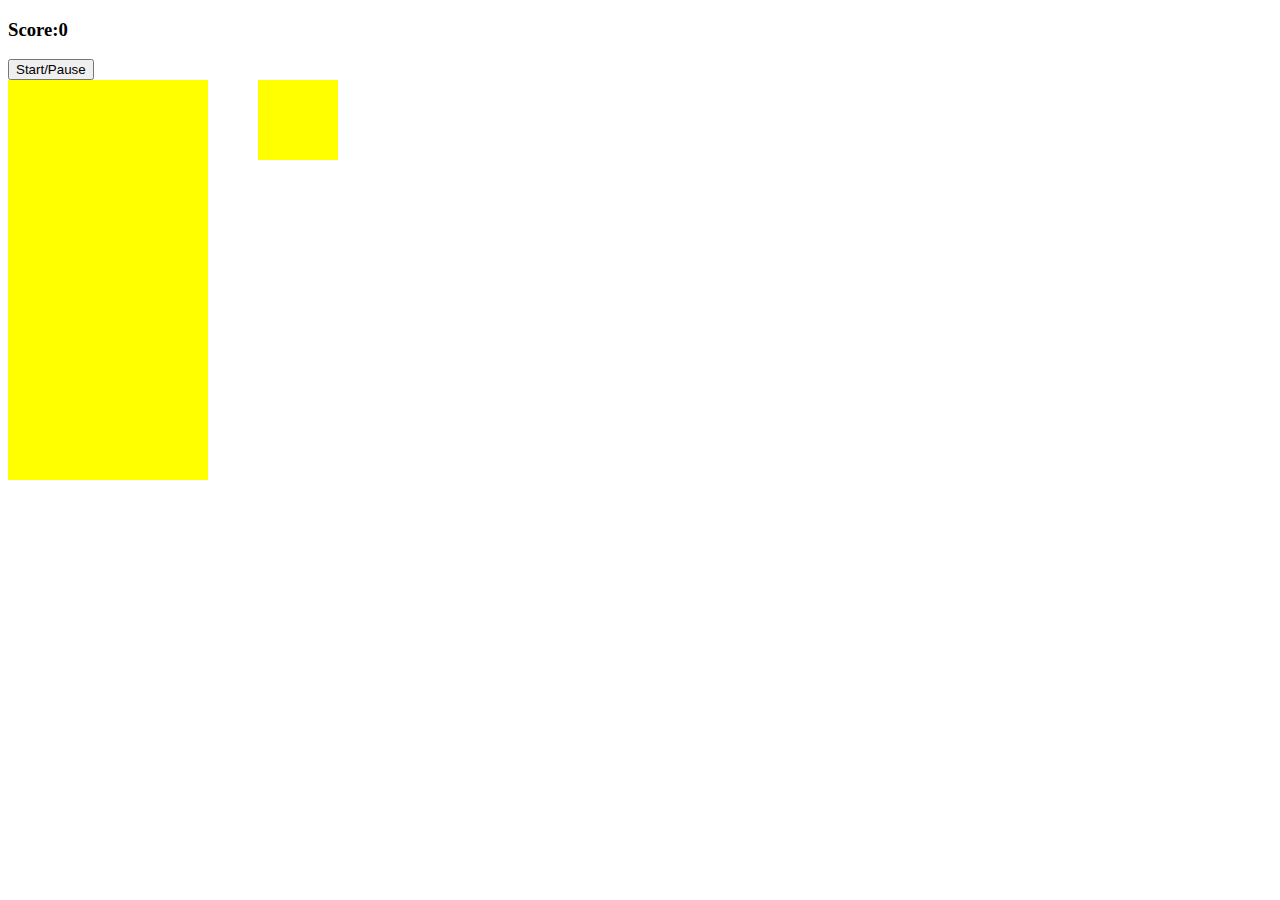
<file: js-basic/JS Tetris/index.html>
<!DOCTYPE html>
<html lang="en">
<head>
    <meta charset="UTF-8">
    <meta name="viewport" content="width=device-width, initial-scale=1.0">
    <script src= "app.js" charset = "UTF-8"></script>  </script>
    <link rel = "stylesheet" href = "style.css"></link>
    <title>Document</title>
</head>
<body>
    <h3>Score:<span id="score">0</span></h3>
    <button id="start-button">Start/Pause</button>

    <div class = "container">
        <div class = "grid">
            <div></div>
            <div></div>
            <div></div>
            <div></div>
            <div></div>
            <div></div>
            <div></div>
            <div></div>
            <div></div>
            <div></div>
            <div></div>
            <div></div>
            <div></div>
            <div></div>
            <div></div>
            <div></div>
            <div></div>
            <div></div>
            <div></div>
            <div></div>
            <div></div>
            <div></div>
            <div></div>
            <div></div>
            <div></div>
            <div></div>
            <div></div>
            <div></div>
            <div></div>
            <div></div>
            <div></div>
            <div></div>
            <div></div>
            <div></div>
            <div></div>
            <div></div>
            <div></div>
            <div></div>
            <div></div>
            <div></div>
            <div></div>
            <div></div>
            <div></div>
            <div></div>
            <div></div>
            <div></div>
            <div></div>
            <div></div>
            <div></div>
            <div></div>
            <div></div>
            <div></div>
            <div></div>
            <div></div>
            <div></div>
            <div></div>
            <div></div>
            <div></div>
            <div></div>
            <div></div>
            <div></div>
            <div></div>
            <div></div>
            <div></div>
            <div></div>
            <div></div>
            <div></div>
            <div></div>
            <div></div>
            <div></div>
            <div></div>
            <div></div>
            <div></div>
            <div></div>
            <div></div>
            <div></div>
            <div></div>
            <div></div>
            <div></div>
            <div></div>
            <div></div>
            <div></div>
            <div></div>
            <div></div>
            <div></div>
            <div></div>
            <div></div>
            <div></div>
            <div></div>
            <div></div>
            <div></div>
            <div></div>
            <div></div>
            <div></div>
            <div></div>
            <div></div>
            <div></div>
            <div></div>
            <div></div>
            <div></div>
            <div></div>
            <div></div>
            <div></div>
            <div></div>
            <div></div>
            <div></div>
            <div></div>
            <div></div>
            <div></div>
            <div></div>
            <div></div>
            <div></div>
            <div></div>
            <div></div>
            <div></div>
            <div></div>
            <div></div>
            <div></div>
            <div></div>
            <div></div>
            <div></div>
            <div></div>
            <div></div>
            <div></div>
            <div></div>
            <div></div>
            <div></div>
            <div></div>
            <div></div>
            <div></div>
            <div></div>
            <div></div>
            <div></div>
            <div></div>
            <div></div>
            <div></div>
            <div></div>
            <div></div>
            <div></div>
            <div></div>
            <div></div>
            <div></div>
            <div></div>
            <div></div>
            <div></div>
            <div></div>
            <div></div>
            <div></div>
            <div></div>
            <div></div>
            <div></div>
            <div></div>
            <div></div>
            <div></div>
            <div></div>
            <div></div>
            <div></div>
            <div></div>
            <div></div>
            <div></div>
            <div></div>
            <div></div>
            <div></div>
            <div></div>
            <div></div>
            <div></div>
            <div></div>
            <div></div>
            <div></div>
            <div></div>
            <div></div>
            <div></div>
            <div></div>
            <div></div>
            <div></div>
            <div></div>
            <div></div>
            <div></div>
            <div></div>
            <div></div>
            <div></div>
            <div></div>
            <div></div>
            <div></div>
            <div></div>
            <div></div>
            <div></div>
            <div></div>
            <div></div>
            <div></div>
            <div></div>
            <div></div>
            <div></div>
            <div></div>
            <div></div>
            <div></div>
            <div></div>
            <div></div>
            <div></div>
            <div></div>
            <div class = "taken"></div>
            <div class = "taken"></div>
            <div class = "taken"></div>
            <div class = "taken"></div>
            <div class = "taken"></div>
            <div class = "taken"></div>
            <div class = "taken"></div>
            <div class = "taken"></div>
            <div class = "taken"></div>
            <div class = "taken"></div>
        </div>

        <div class = "mini-grid">
            <div></div>
            <div></div>
            <div></div>
            <div></div>
            <div></div>
            <div></div>
            <div></div>
            <div></div>
            <div></div>
            <div></div>
            <div></div>
            <div></div>
            <div></div>
            <div></div>
            <div></div>
            <div></div>
        </div>
    </div>





</body>
</html>
</file>
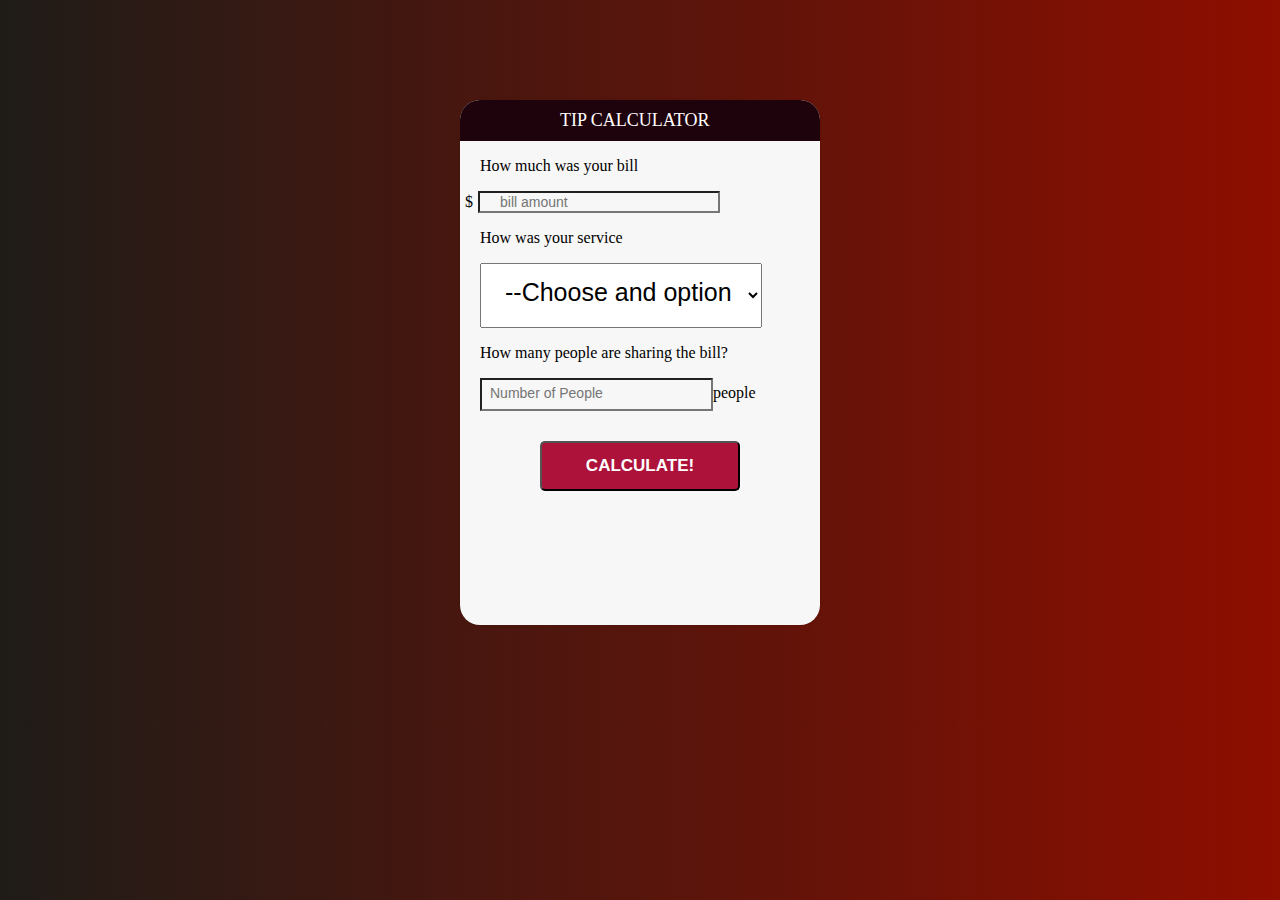
<file: js-basic/JS tip cal/index.html>
<!--<!DOCTYPE html>
<html lang="en">
<head>
    
    <title>TIP CALCULATOR</title>
    <meta charset="UTF-8">
    <link rel = "stylesheet" href = "style.css"></link>
    <script src = "tips.js" type ="application/javascript" defer></script>

</head>
<body>
    <div id = "container">
        <h2>TIP CALCULATOR</h2>
        
        <div id = "calculator">
            <form>
                <p>How much was your bill?
                </p>
                    $ <input id= "bill", placeholder= "Bill Amount" type = "text">
                <p>How was your service?
                </p>   
                <select id ="serviceQual">
                    <option disabled selected value = "0">--Choose an option</option>
                    <option value = "0.3">30&#37; &#45; Outstanding </option>  <!--&# HTML ASCII reference
                    <option value = "0.2">20&#37; &#45; Good </option>
                    <option value = "0.15">15&#37; &#45; It's was ok </option>
                    <option value = "0.1">10&#37; &#45; Bad </option>
                    <option value = "0.05">5&#37; &#45; Terrible </option>
                </select>
            </form>
            <p>How many people are sharing the bill?
            </p>
            <input id = "numberOfPeople", type = "text", placeholder= "Number of People"> 
            people
        </br>
            <button id = "calculate", type = "button", onclick = calculateTip()>CALCULATE!</button>
        </div>

        <!--Calculator end
        <div id = "total-tip">
            <sup>$</sup><span id = "tip">0.00</span>
            <small id = "each" >each</small>
        </div>
        <!--totalTip end
    </div>
    <!--Container end
</body>
</html>-->








<!DOCTYPE html>
<html lang="en">
<head>
    <meta charset="UTF-8">
    <meta name="viewport" content="width=device-width, initial-scale=1.0">
    <title>TIP CALCULATOR</title>
    <link href = "style.css" rel ="stylesheet">
    <script src = "tips.js" defer></script>
</head>
<body>
    <div id = "container">
        <h1>TIP CALCULATOR</h1>
        <div id = "calculator">    
            <form>
                <p>How much was your bill</p>
                <span id="dollar-sign">$</span><input id="bill" type="text" placeholder = "bill amount">
                <p>How was your service</p>
                <select id="serviceQual">
                    <option disabled selected option = "0">--Choose and option</option>
                    <option value = "0.3">30&#37; &#45; Outstanding</option>
                    <option value = "0.2">20&#37; &#45; Good</option>
                    <opton va   lue = "0.15">15&#37; &#45; It was ok</option>
                    <option value = "0.10">10&#37; &#45; Bad</option>
                    <option value = "0.05">5&#37; &#45; Terrible</option>
                </select>
                <p>How many people are sharing the bill?</p>
                <input id = "noOfPeople" type = "text" placeholder = "Number of People">people
            </form>
            <button type = "button" id ="calculate">CALCULATE!</button>
        </div>
        <!--calculator end-->
        <div id="total-tip">
            <sup>$</sup><span id ="tip">0.00</span>
            <small id ="each">each</small>
        </div>
        <!--totall-tip end-->
    </div>
    <!--container end-->
    
</body>

</html>
</file>
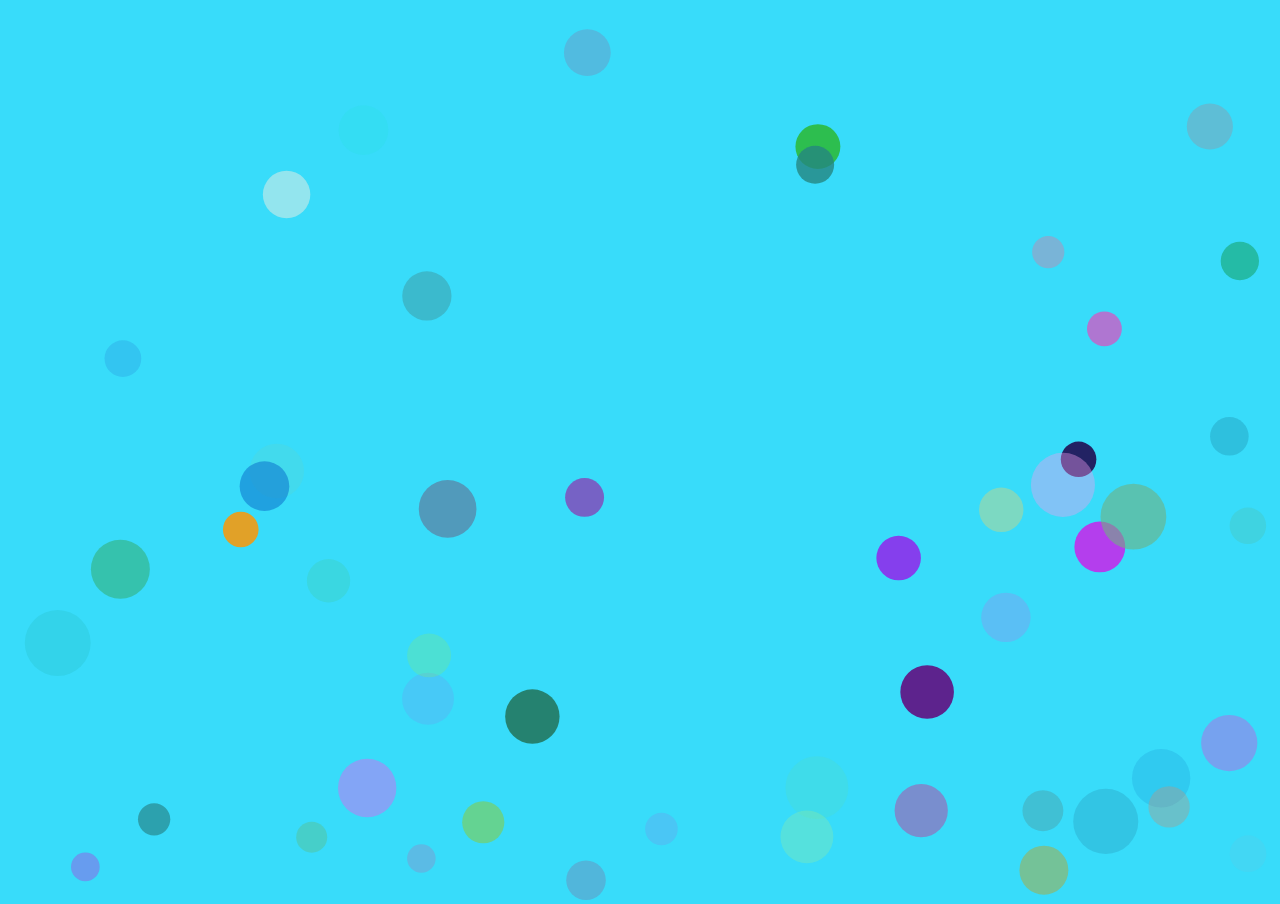
<file: js-basic/login authentication/index.html>
<!DOCTYPE html>
<html lang="en">
<head>
    <meta charset="UTF-8">
    
    <meta name="viewport" content="width=device-width, initial-scale=1.0">
    <canvas id="canvas"></canvas>
    <script src = 'app.js'></script>
    <link rel="stylesheet" href="style.css">
    <title>Document</title>

</head>
<body>
    
</body>
</html>
</file>
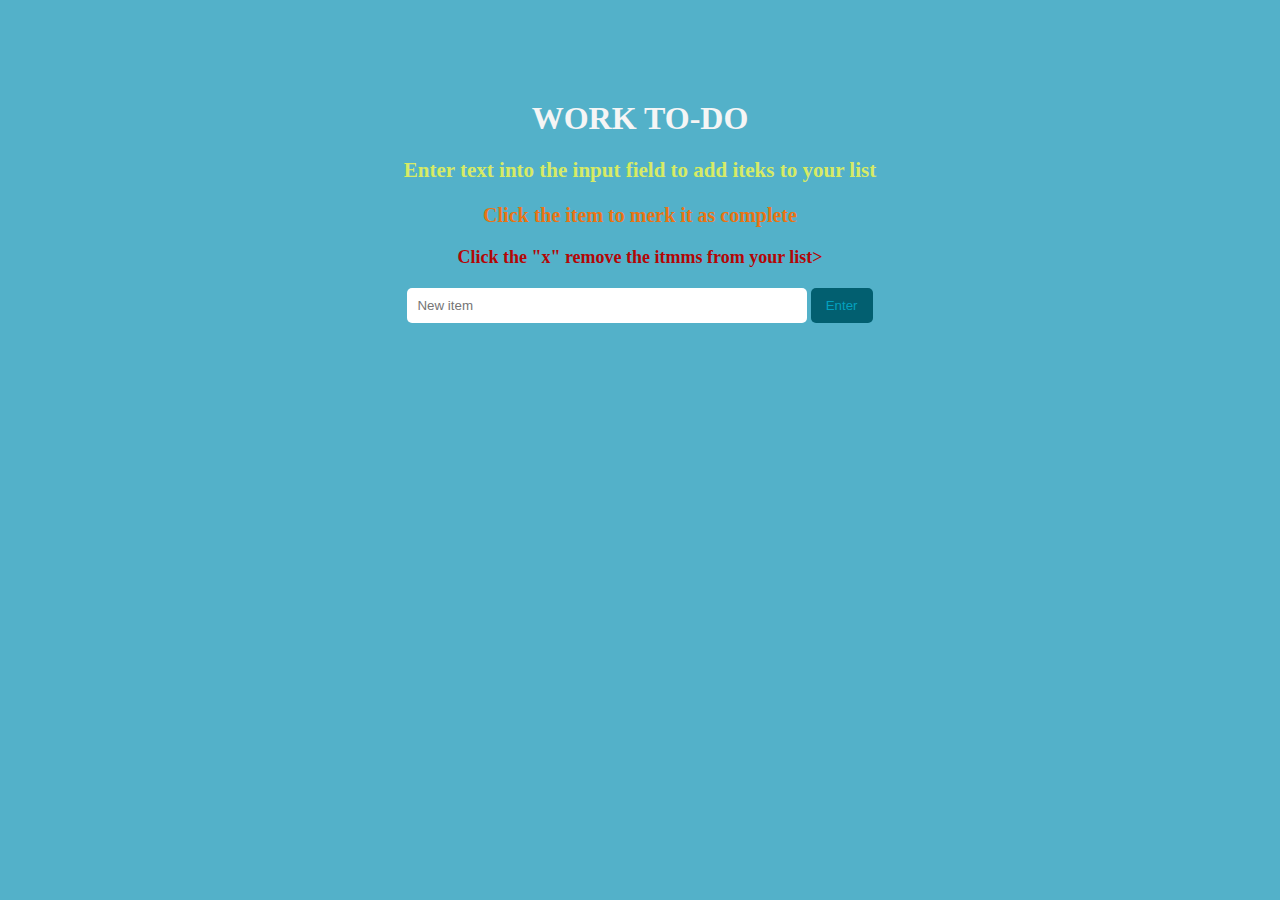
<file: js-basic/To-do list/index.html>
<!--
<!DOCTYPE html>
<html lang="en">
<head>
    <meta charset="UTF-8">
    <meta name="viewport" content="width=device-width, initial-scale=1.0">
    <title>TO-DO LIST</title>
    <script src = "app.js" type= 'text/javascript' defer></script>
    <link rel="stylesheet" href="style.css">
</head>
<body>
    <h1>WORK TO-DOs</h1>
    <p id = "first">Enter text into the input field to add items to your to-do list</p>
    <p id = "second">Click the item to mark it as complete</p>
    <p id = "third">Click the "X" to remove item from your list</p>
    <input id= "userInput" type ="text" placeholder = "New item..." maxlength = "27">
    <button id = "enter">Enter</button>
    <!--Empty list
    <ul class = "ul"></ul>
</body>
</html>-->




<!DOCTYPE html>
<html lang="en">
<head>
    <meta charset="UTF-8">
    <meta name="viewport" content="width=device-width, initial-scale=1.0">
    <title>TO-DO</title>
    <script src='app.js' defer></script>
    <link rel="stylesheet" href="style.css">
</head>
<body>
    <h1>WORK TO-DO</h1> 
    <p id = "first">Enter text into the input field to add iteks to your list</p>
    <p id = "second">Click the item to merk it as complete</p>
    <p id = "third">Click the "x" remove the itmms from your list></p>
    <input id = "userInput" placeholder="New item" maxlength="27" type = "text">
    <button id = "enter">Enter</button>
    <!--Empty list-->
    <ul class = "ul"></ul>
</body>
</html>
</file>
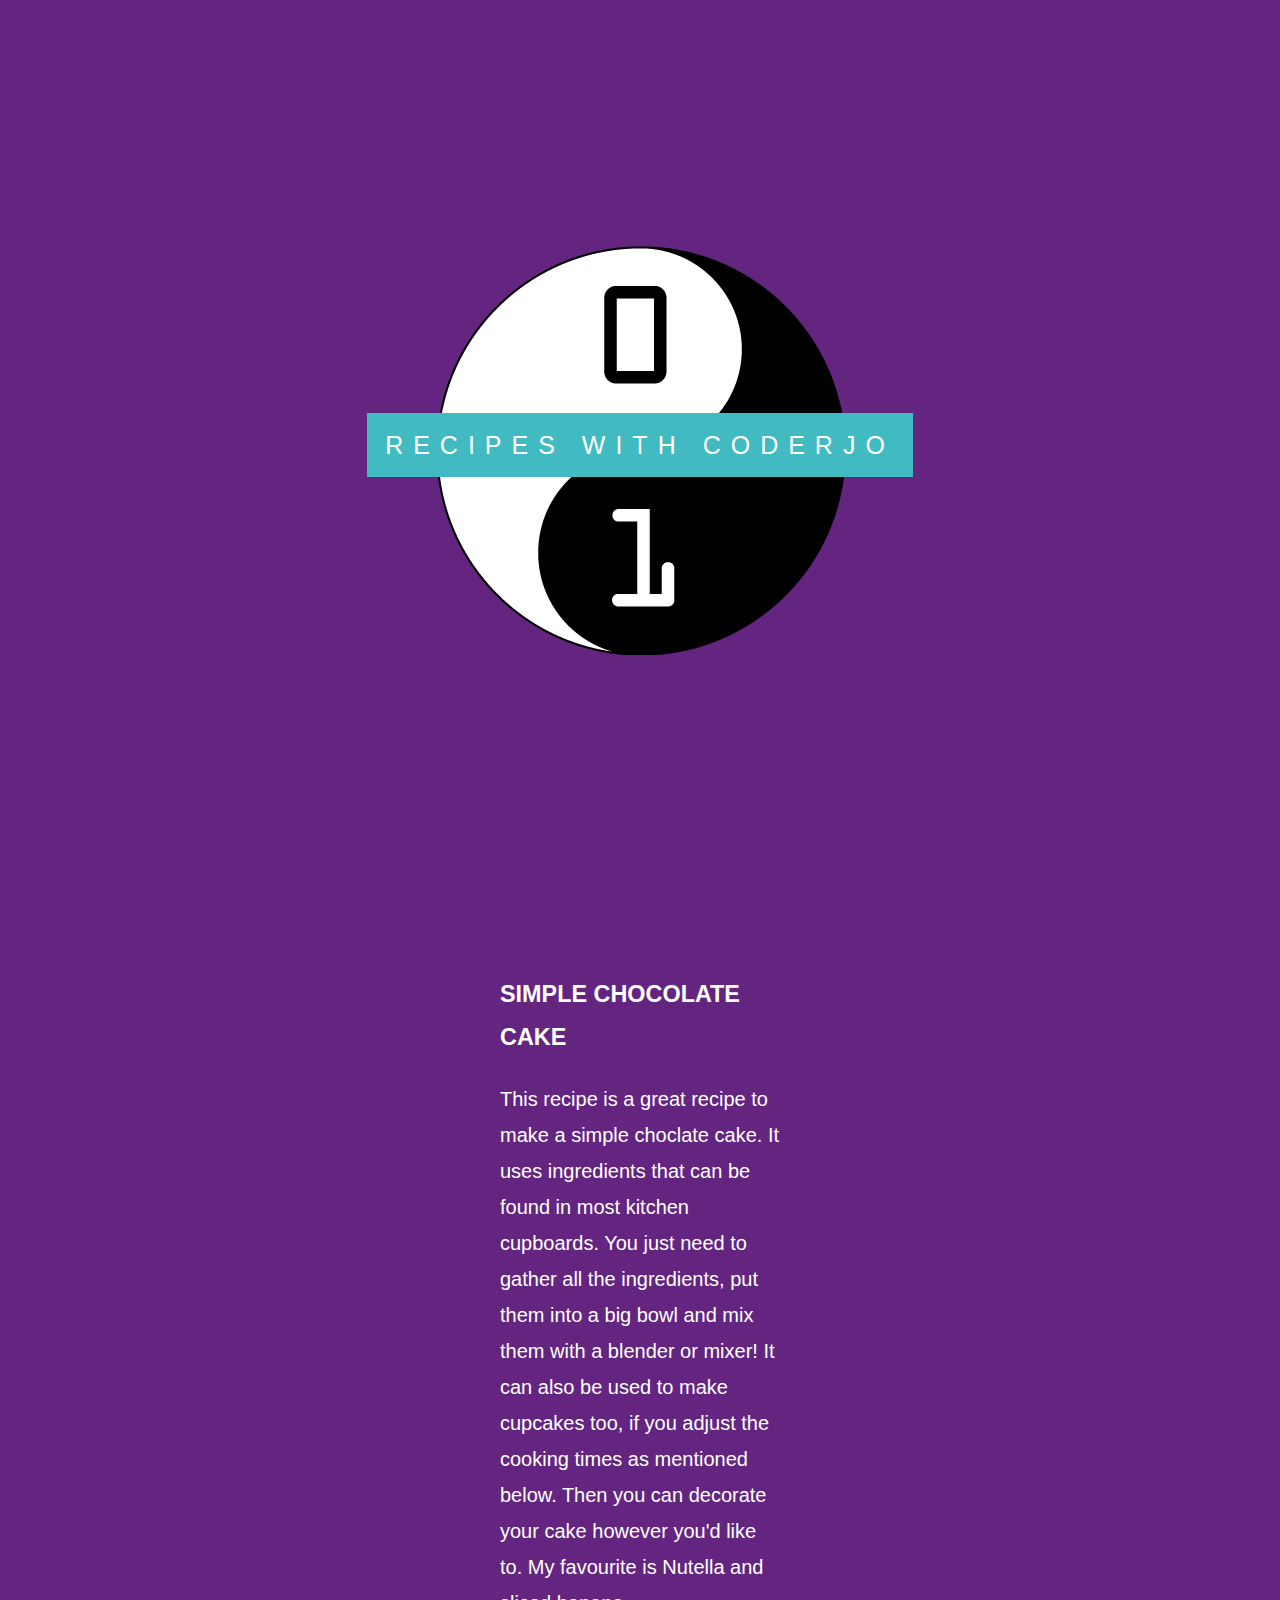
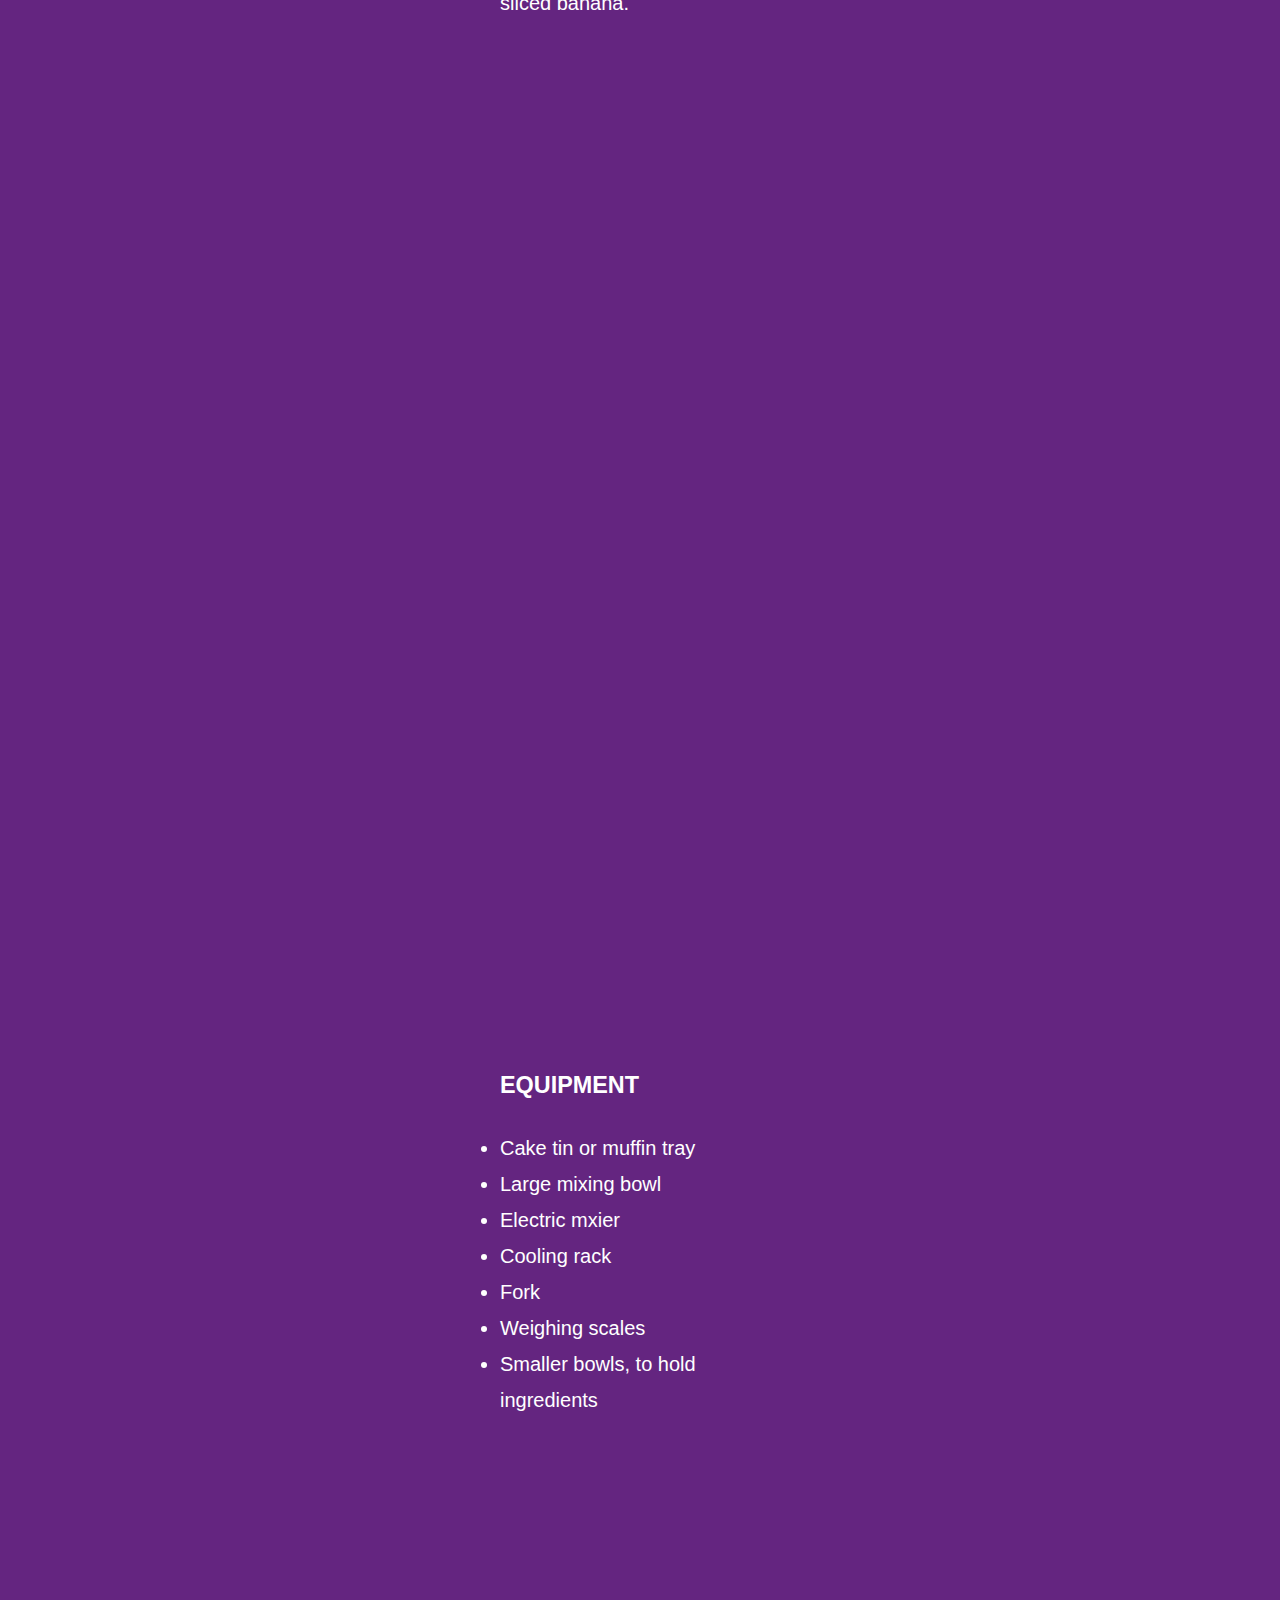
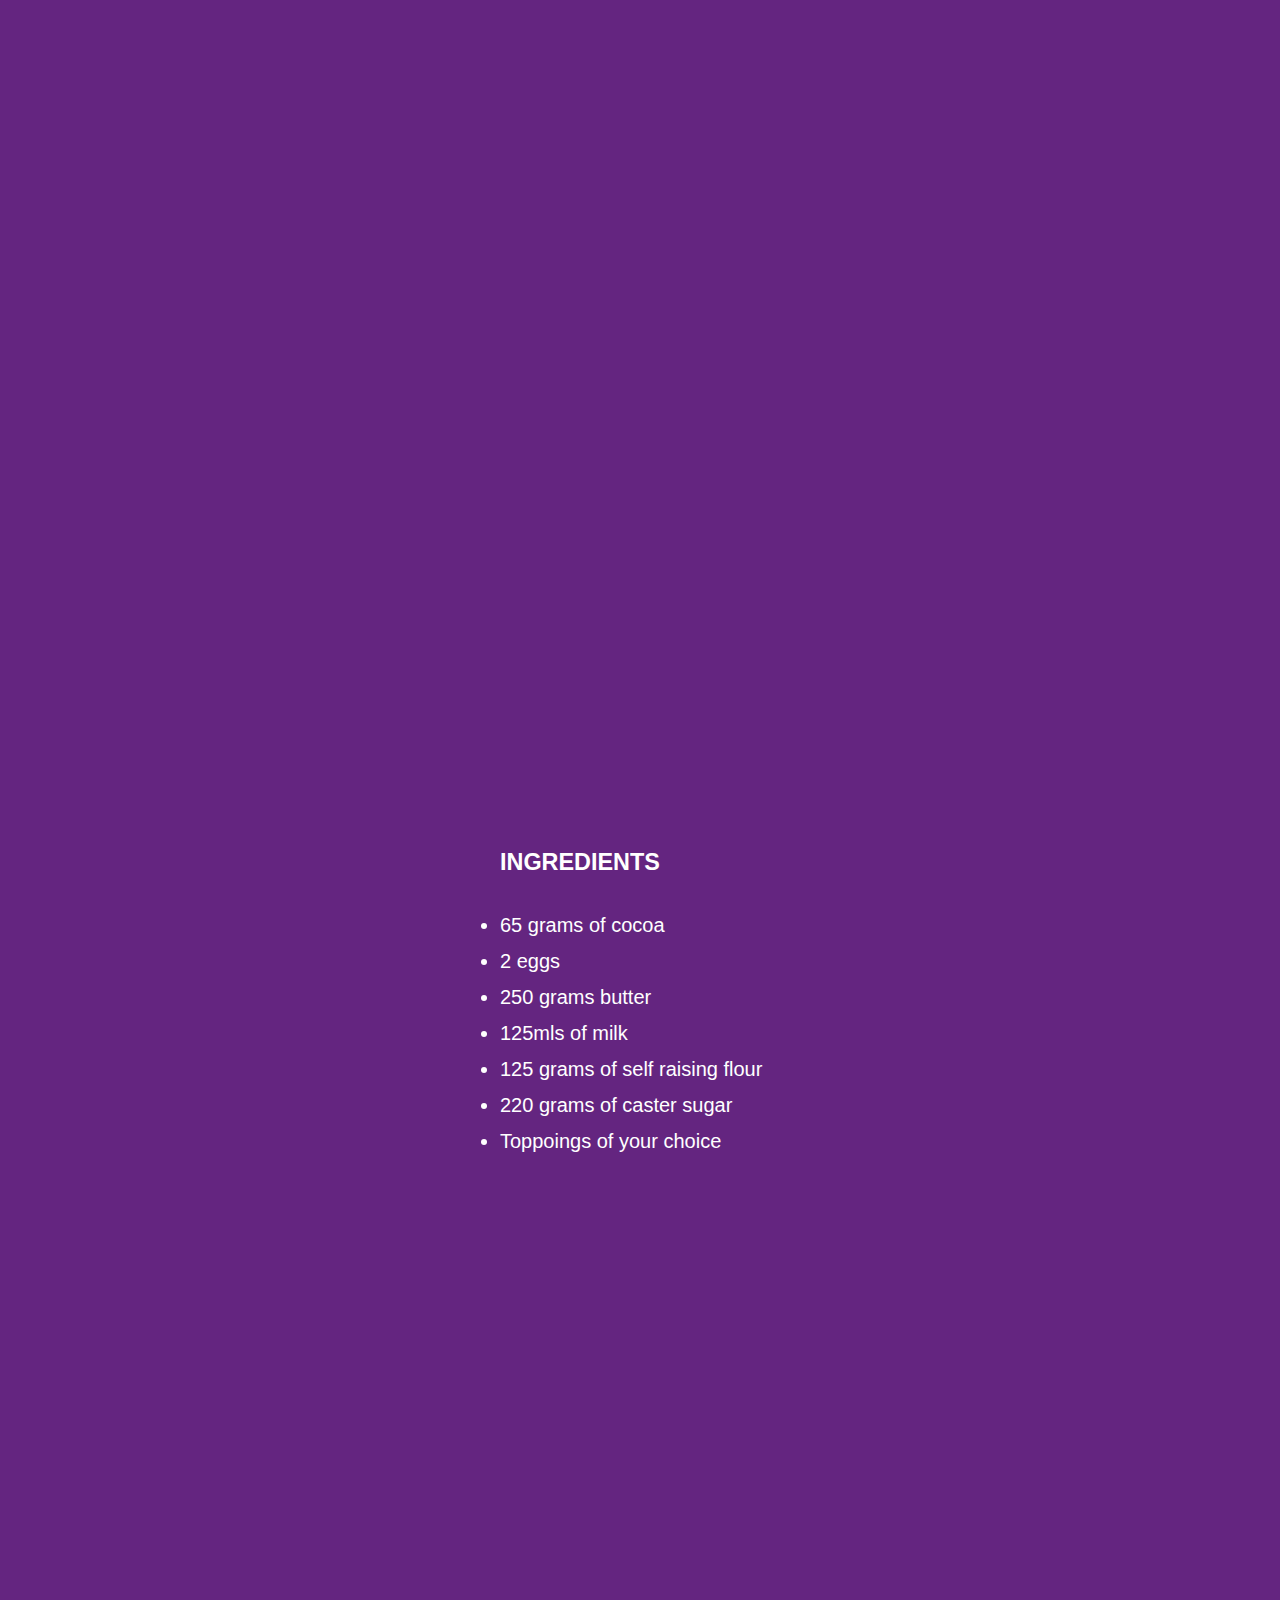
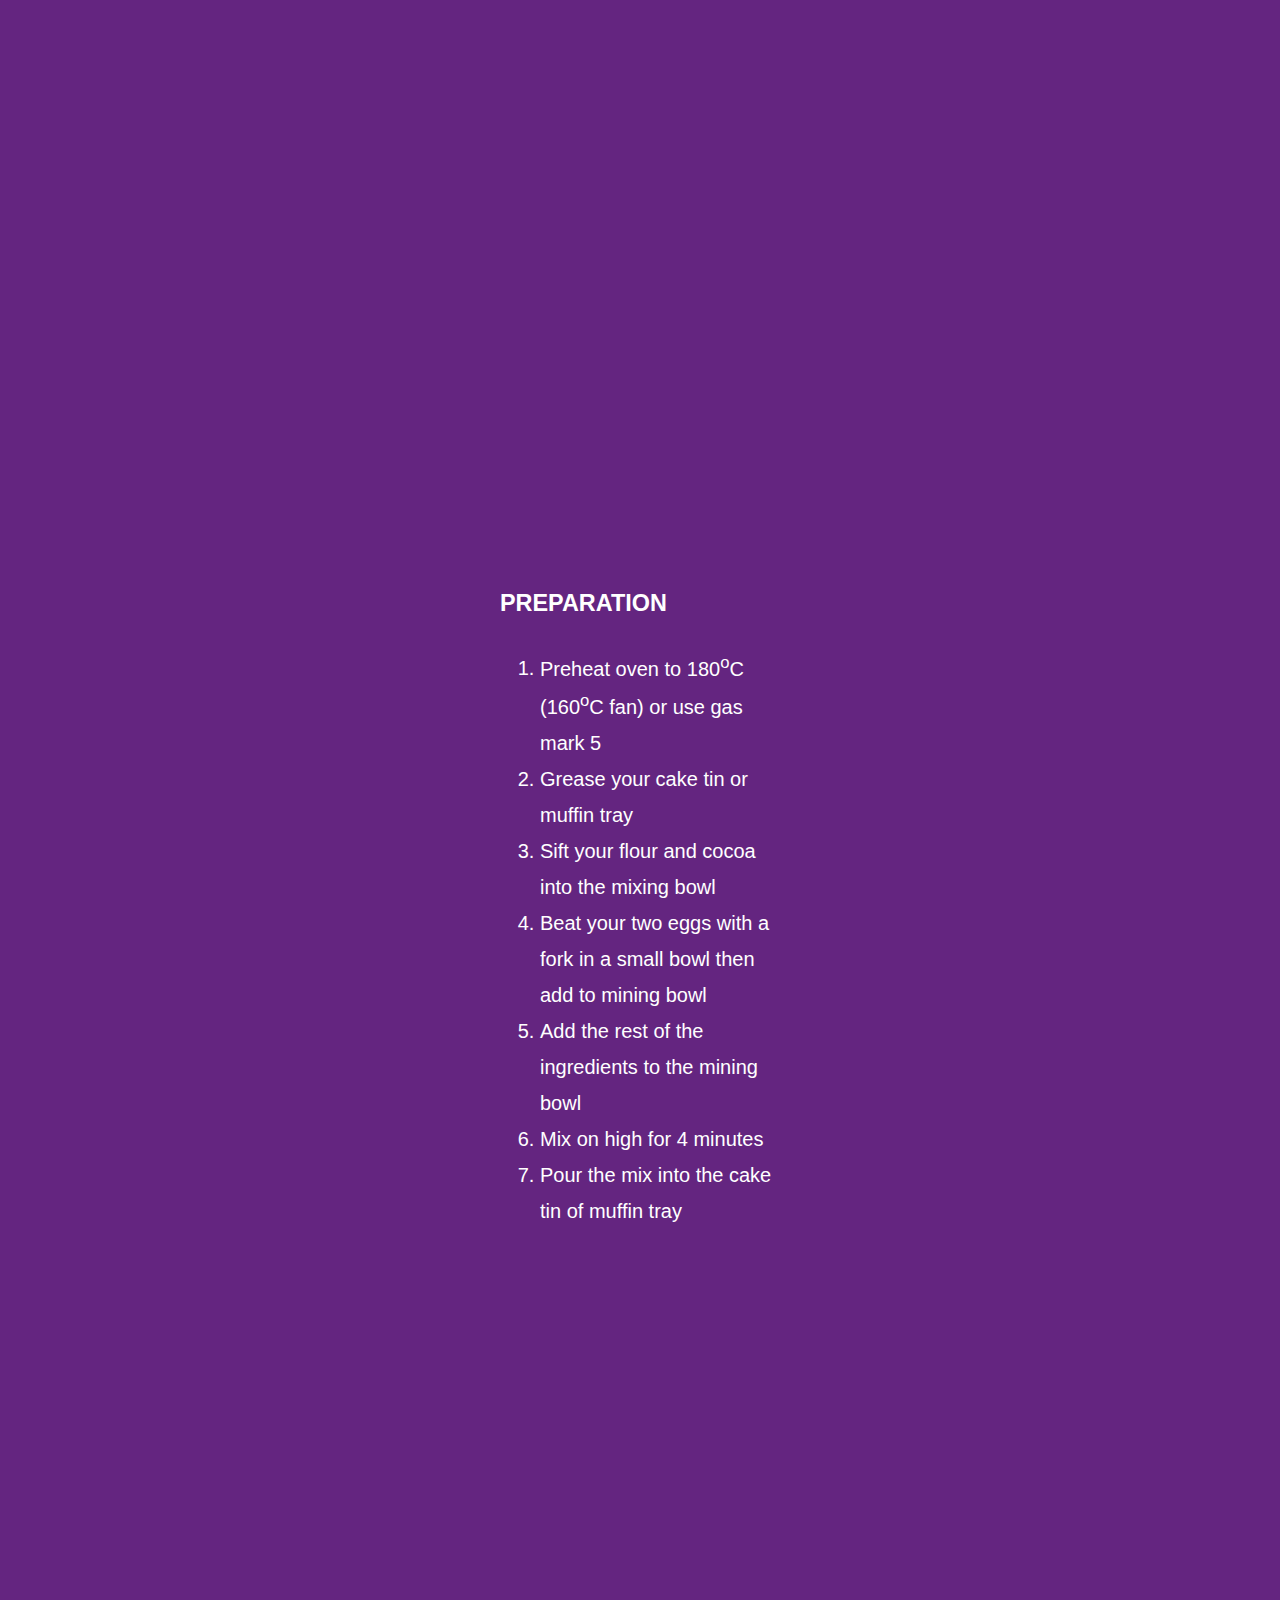
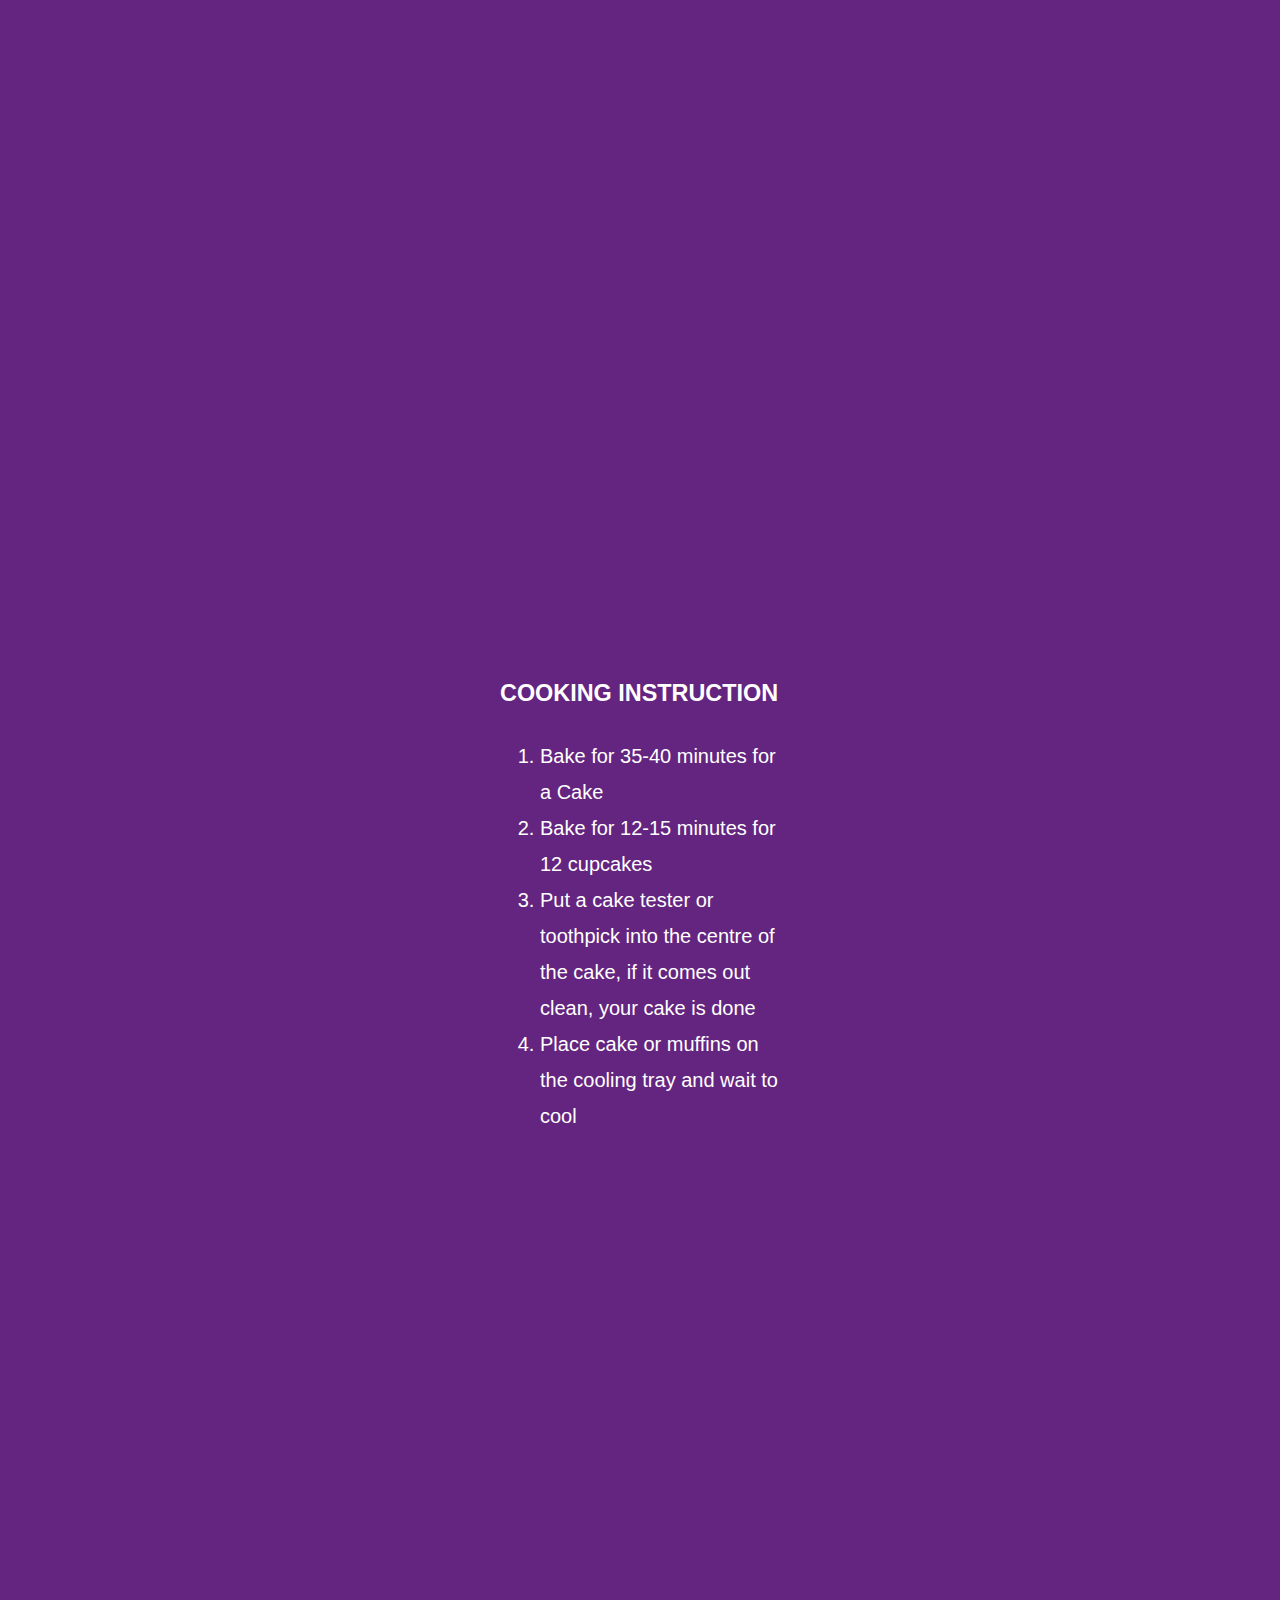
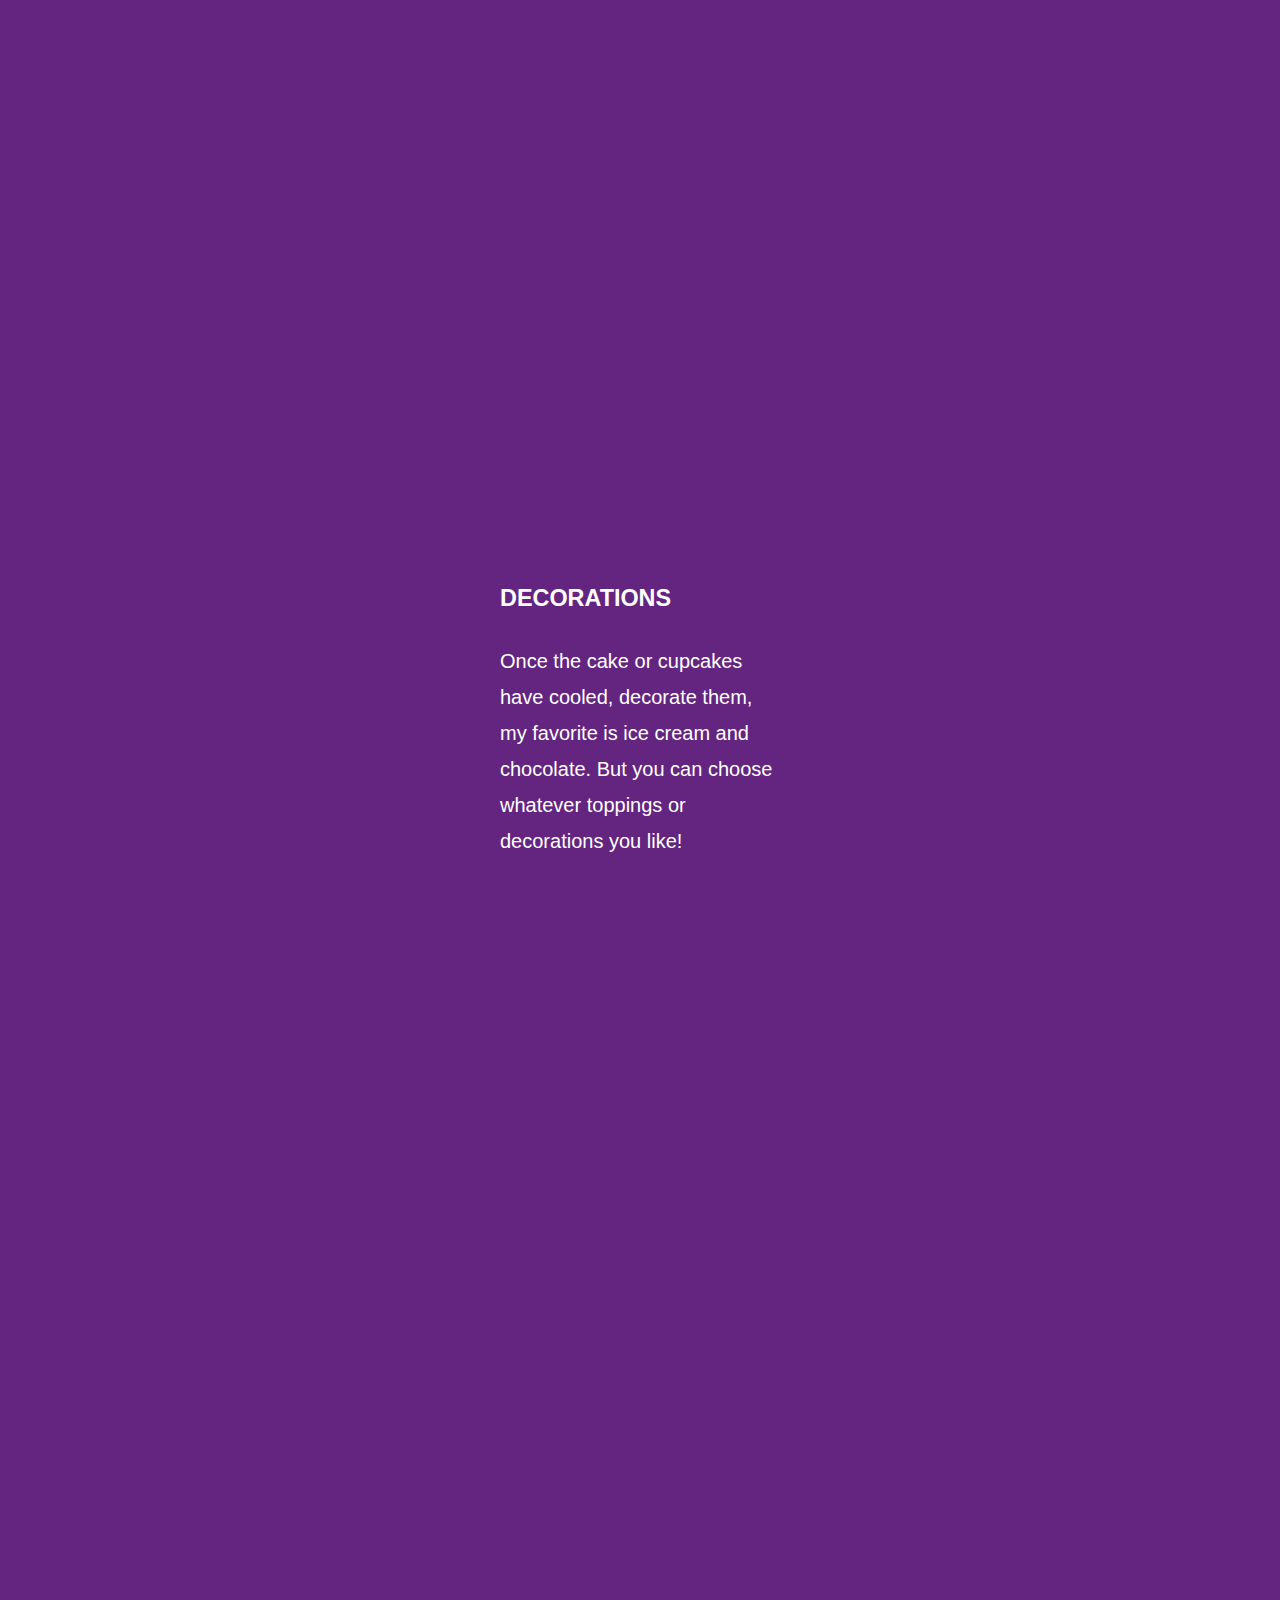
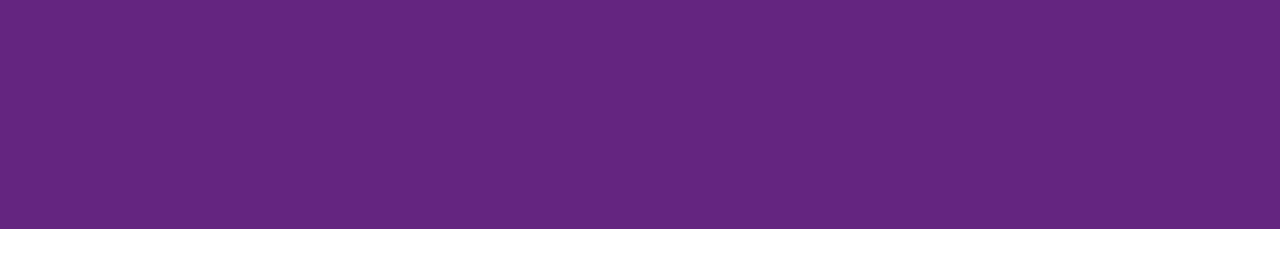
<file: js-basic/Trinket parralax scroll/index.html>
<!DOCTYPE html>
<html>
  <head>
    <meta name="viewport" content="width=device-width, initial-scale=1">
    <link rel="stylesheet" type="text/css" href="style.css">
  </head>
  
  <div class="cd-logo">
    <div class = "caption">
      <span class = "border">RECIPES WITH CODERJO</span>
    </div>
  </div>
  
  <div class="textSection">
    <h3>SIMPLE CHOCOLATE CAKE</h3>
    <p>This recipe is a great recipe to make a simple choclate cake.
    It uses ingredients that can be found in most kitchen cupboards.
    You just need to gather all the ingredients, put them into a big bowl
    and mix them with a blender or mixer!
    It can also be used to make cupcakes too, if you adjust
    the cooking times as mentioned below.
    Then you can decorate your cake however you'd like to.
    My favourite is Nutella and sliced banana. 
    </p>
  </div>

  <div class = "Eg-cake">

  </div>
  <div class = "textSection">
    <h3> EQUIPMENT</h3>
    <li>Cake tin or muffin tray</li>
    <li>Large mixing bowl</li>
    <li>Electric mxier</li>
    <li>Cooling rack</li>
    <li>Fork</li>
    <li>Weighing scales</li>
    <li>Smaller bowls, to hold ingredients</li>
  </div>
  <div class = "equipment">
   </div>
  <div class = "textSection" >
    <h3>INGREDIENTS</h3>
    <li>65 grams of cocoa</li>
    <li>2 eggs</li>
    <li>250 grams butter</li>
    <li>125mls of milk</li>
    <li>125 grams of self raising flour</li>
    <li>220 grams of caster sugar</li>
    <li>Toppoings of your choice</li>
  </div>
  <div class = "ingredients"></div>
  <div class = "textSection">
    <h3>PREPARATION</h3>
    <ol>
      <li>Preheat oven to 180<sup>o</sup>C (160<sup>o</sup>C fan) or use gas mark 5</li>
      <li>Grease your cake tin or muffin tray</li>
      <li>Sift your flour and cocoa into the mixing bowl</li>
      <li>Beat your two eggs with a fork in a small bowl then add to mining bowl</li>
      <li>Add the rest of the ingredients to the mining bowl</li>
      <li>Mix on high for 4 minutes</li>
      <li>Pour the mix into the cake tin of muffin tray</li>
    </ol>
  </div>
  <div class = "preparation"></div>
  <div class = "textSection">
    <h3>COOKING INSTRUCTION</h3>
    <ol>  
      <li>Bake for 35-40 minutes for a Cake</li>
      <li>Bake for 12-15 minutes for 12 cupcakes</li>
      <li>Put a cake tester or toothpick into the centre of the cake,
          if it comes out clean, your cake is done</li>
      <li>Place cake or muffins on the cooling tray and wait to cool</li>
    </ol>
    </div>
  <div class = "done-cake"></div>
  <div class = "textSection">
    <h3>DECORATIONS</h3>
    <p>
    Once the cake or cupcakes have cooled, decorate them, 
    my favorite is ice cream and chocolate. But you can choose 
    whatever toppings or decorations you like!
    </p>
  </div>
  <div class = "finished-cake"></div>
  <div class = "caption1">
    <span class = "border1">ENJOY</span>
  </div>
</html>
</file>
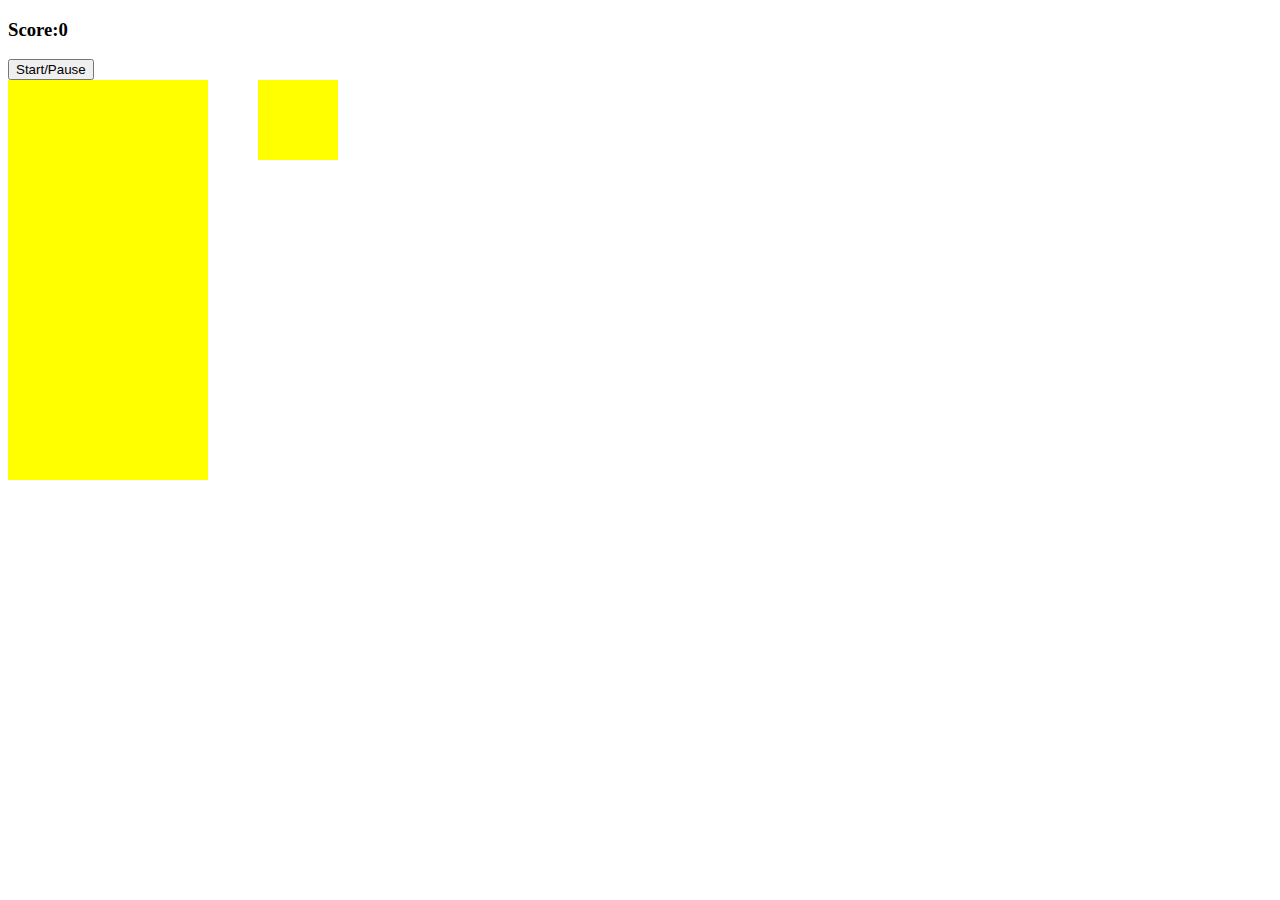
<file: js-basic/JS Tetris/Tetris practice/index.html>
<!DOCTYPE html>
<html lang="en">
<head>
    <meta charset="UTF-8">
    <script src = 'app.js' charset = 'UTF-8' ></script>
    <link rel="stylesheet" href="style.css">
    <title>Tetris</title>
</head>
<body>
    <h3>Score:<span id="score">0</span></h3>
    <button id="start-button">Start/Pause</button>
    
    <div class="container">
        <div class="grid">
          <div></div>
          <div></div>
          <div></div>
          <div></div>
          <div></div>
          <div></div>
          <div></div>
          <div></div>
          <div></div>
          <div></div>
          <div></div>
          <div></div>
          <div></div>
          <div></div>
          <div></div>
          <div></div>
          <div></div>
          <div></div>
          <div></div>
          <div></div>
          <div></div>
          <div></div>
          <div></div>
          <div></div>
          <div></div>
          <div></div>
          <div></div>
          <div></div>
          <div></div>
          <div></div>
          <div></div>
          <div></div>
          <div></div>
          <div></div>
          <div></div>
          <div></div>
          <div></div>
          <div></div>
          <div></div>
          <div></div>
          <div></div>
          <div></div>
          <div></div>
          <div></div>
          <div></div>
          <div></div>
          <div></div>
          <div></div>
          <div></div>
          <div></div>
          <div></div>
          <div></div>
          <div></div>
          <div></div>
          <div></div>
          <div></div>
          <div></div>
          <div></div>
          <div></div>
          <div></div>
          <div></div>
          <div></div>
          <div></div>
          <div></div>
          <div></div>
          <div></div>
          <div></div>
          <div></div>
          <div></div>
          <div></div>
          <div></div>
          <div></div>
          <div></div>
          <div></div>
          <div></div>
          <div></div>
          <div></div>
          <div></div>
          <div></div>
          <div></div>
          <div></div>
          <div></div>
          <div></div>
          <div></div>
          <div></div>
          <div></div>
          <div></div>
          <div></div>
          <div></div>
          <div></div>
          <div></div>
          <div></div>
          <div></div>
          <div></div>
          <div></div>
          <div></div>
          <div></div>
          <div></div>
          <div></div>
          <div></div>
          <div></div>
          <div></div>
          <div></div>
          <div></div>
          <div></div>
          <div></div>
          <div></div>
          <div></div>
          <div></div>
          <div></div>
          <div></div>
          <div></div>
          <div></div>
          <div></div>
          <div></div>
          <div></div>
          <div></div>
          <div></div>
          <div></div>
          <div></div>
          <div></div>
          <div></div>
          <div></div>
          <div></div>
          <div></div>
          <div></div>
          <div></div>
          <div></div>
          <div></div>
          <div></div>
          <div></div>
          <div></div>
          <div></div>
          <div></div>
          <div></div>
          <div></div>
          <div></div>
          <div></div>
          <div></div>
          <div></div>
          <div></div>
          <div></div>
          <div></div>
          <div></div>
          <div></div>
          <div></div>
          <div></div>
          <div></div>
          <div></div>
          <div></div>
          <div></div>
          <div></div>
          <div></div>
          <div></div>
          <div></div>
          <div></div>
          <div></div>
          <div></div>
          <div></div>
          <div></div>
          <div></div>
          <div></div>
          <div></div>
          <div></div>
          <div></div>
          <div></div>
          <div></div>
          <div></div>
          <div></div>
          <div></div>
          <div></div>
          <div></div>
          <div></div>
          <div></div>
          <div></div>
          <div></div>
          <div></div>
          <div></div>
          <div></div>
          <div></div>
          <div></div>
          <div></div>
          <div></div>
          <div></div>
          <div></div>
          <div></div>
          <div></div>
          <div></div>
          <div></div>
          <div></div>
          <div></div>
          <div></div>
          <div></div>
          <div></div>
          <div></div>
          <div></div>
          <div></div>
          <div></div>
          <div></div>
          <div></div>
          <div class="taken"></div>
          <div class="taken"></div>
          <div class="taken"></div>
          <div class="taken"></div>
          <div class="taken"></div>
          <div class="taken"></div>
          <div class="taken"></div>
          <div class="taken"></div>
          <div class="taken"></div>
          <div class="taken"></div>
        </div>

        <div class = "mini-grid">
            <div></div>
            <div></div>
            <div></div>
            <div></div>
            <div></div>
            <div></div>
            <div></div>
            <div></div>
            <div></div>
            <div></div>
            <div></div>
            <div></div>
            <div></div>
            <div></div>
            <div></div>
            <div></div>
        </div>
    </div>

</body>
</html>
</file>
<file: js-basic/JS Tetris/style.css>
.container{
    display: flex;
    
}


.grid {
    width: 200px;
    height: 400px;
    display: flex;
    flex-wrap: wrap;
    background-color: yellow;
    
}

.grid div {
    height: 20px;
    width: 20px;
 
}


.tetromino{
    background-color: blue;
    
}


.mini-grid{
    margin-left: 50px;
    width: 80px;
    height: 80px;
    display: flex;
    flex-wrap: wrap;
    background-color: yellow;   
}

.mini-grid div{
    height: 20px;
    width: 20px;
}
</file>
<file: js-basic/JS tip cal/style.css>
body {
    font-family: Roboto;
    background: #8E0E00;
    /* fallback for old browsers */
    background: -webkit-linear-gradient(to left, #8E0E00, #1F1C18);
    /* Chrome 10-25, Safari 5.1-6 */
    background: linear-gradient(to left, #8E0E00, #1F1C18);
    /* W3C, IE 10+/ Edge, Firefox 16+, Chrome 26+, Opera 12+, Safari 7+ */
}

#container{
    height: 525px;
    width: 360px;
    margin: 100px auto;
    background: #f7f7f7;
    box-shadow: 0 0 3px rgba(0, 0, 0, 0.1);
    border-radius: 20px;
    -webkit-border-radius: 20px;
    -moz-border-radius: 20px;
}


h1 {
    background: #1F030C;
    color: white;
    margin: 0;
    padding: 10px 100px;
    text-transform: uppercase;
    font-size: 18px;
    font-weight: normal;
    border-top-left-radius: 20px;
    border-top-right-radius: 20px;
  }

p {
    padding-left: 20px;
}

form input[type="number"] {
    width: 90px;
}

input {
    padding-left: 20px;
}

#bill{
    margin-left: 5px;
    font-size: 14px;
    color: red;
    background-color: #f7f7f7;
    width: 60%;
    padding: 5px, 5px, 8px, 8px;
}

#bill:focus {
    background: #fff;
    border: 3px solid #2980b9
    
}

#noOfPeople{
    width: 60%;
    padding: 5px 5px 8px 8px;
    margin-left: 20px;
    color: red;
    background-color: #f7f7f7;
    font-size: 14px
}


#dollar-sign{
    margin-left: 5px;
    display: inline;
}

#serviceQual{
    padding: 13px 13px 20px 20px;
    margin-left: 20px;
    font-size: 25px;
}


button {
    text-transform: uppercase;
    font-weight: bold;
    display: block;
    margin: 30px auto;
    background: #AD133A;
    border-radius: 5px;
    width: 200px;
    height: 50px;
    font-size: 17px;
    color: white;
}

button:hover {
    background: #4c2827;
    border-bottom-color: #111;
}

button:active {
    position: relative;
    top: 1px;
}

#total-tip{
    font-size:30px;
    margin-top: 5px;
    text-align: center;
}

#total-tip::before {
    content: "Tip amount";
    font-size: 20px;
    font-weight: bold;
    display: block;
    text-transform: uppercase;
}

#total-tip sup {
    font-size: 20px;
    top: -18px;
}

#total-tip small{
    font-size: 20px;
    font-weight: bold;
    display: block;
}
</file>
<file: js-basic/login authentication/style.css>
body {
    margin: 0px;
    background-color: rgb(56,220, 250);
    overflow: hidden;
}
</file>
<file: js-basic/To-do list/style.css>
body {
    background-color:rgb(83, 177, 201);
    text-align: center;
    font-family: "Open sans", serif;
}

h1 {
    margin-bottom: 20px;
    margin-top: 100px;
    color: whitesmoke;
    font-weight: 800;
    
}   

#first{
    color: rgb(215, 235, 101);
    font-size: 21px;
    font-weight: 800;
}

#second{
    color: rgb(233, 116, 20);
    font-size: 20px;
    font-weight: 800;
}

#third{
    color: rgb(179, 6, 6);
    font-size: 18px;
    font-weight: 800;
    margin-bottom: 20px;
}

#userInput{
    border-radius: 5px;
    min-width: 30%;
    padding: 10px;
    border: none;
}

#enter{
    border: none;
	padding: 10px 15px;
	border-radius: 5px;
	color: #04A1BF;
	background-color: #025F70;
	transition: all 0.75s ease;
	-webkit-transition: all 0.75s ease;
	-moz-transition: all 0.75s ease;
	-ms-transition: all 0.75s ease;
	-o-transition: all 0.75 ease;
	font-weight: normal;
}

#enter:hover{
    background-color: #b7fc68;
    color: black
}

ul {
	text-align: left;
	margin-top: 20px;
}


li {
	list-style: none;
	padding: 10px 20px;
	color: #ffffff;
	text-transform: capitalize;
	font-weight: 600;
	border: 2px solid #025f70;
	border-radius: 5px;
	margin-bottom: 10px;
	background: #4EB9CD;
	transition: all 0.75s ease;
	-webkit-transition: all 0.5s ease;
	-moz-transition: all 0.5s ease;
	-ms-transition: all 0.5s ease;
	-o-transition: all 0.5 ease;
}

li:hover {
	background: #76CFE0;
}

li > button {
	font-weight: normal;
	background: none;
	border: none;
	float: right;
	color: #025f70;
	font-weight: 800;
}

.done {
	background: #51DF70 !important;
	color: #00891E;
}

.delete {
	display: none;
}
</file>
<file: js-basic/Trinket parralax scroll/style.css>
body, html {
  height: 100%;
  margin: 0;
  font: 400 15px/1.8 "Lato", sans-serif;
  color: White;
}

.cd-logo, .Eg-cake, .equipment, .preparation,
.done-cake, .ingredients, .done-cake, .finished-cake {
  position: relative;
  background-position: center;
  background-repeat: no-repeat;
  background-color: #642580;
  background-size: cover;
  min-height: 100%;

  background-attachment: fixed; /*parralax scrolling*/
 
}

.cd-logo {
  background-image: url("CoderDojo.png");
  min-height: 100%;
  background-size: auto;
}

.Eg-cake{
  background-image: url("img_parallax.jpg");
}

.equipment {
  background-image: url("utensils.JPG");
  
}

.ingredients{
  background-image: url("ingredients.jpg");
    
}

.preparation{
  background-image: url("mixer.jpg");
  
}

.done-cake {
  background-image: url("oven.jpg");

}

.finished-cake{
  background-image: url("rosecake.jpg");
  
}

.h3 {
  letter-spacing: 5px;
  text-transform: uppercase;
  font: 20px "Lato", sans-serif;
  color: white;
  text-align:center
}

.textSection {
  background-color:#642580;
  padding:50px 500px;
  font-size: 20px;
}

.caption{
  position: absolute;
  top: 47%;
  width:100%;
  text-align: center;

}

.border{
  background-color: #41BAC1;
  color:white;
  padding: 18px;
  font-size: 25px;
  letter-spacing: 10px;
}

 /* Turn off parallax scrolling for tablet and phone as it is not supported */
 @media only screen and (max-device-width: 1024px){
  .cd-logo, .Eg-cake, .equipment, .preparation,
  .done-cake, .ingredients, .done-cake, .finished-cake {
    background-attachment: scroll;
  } }
</file>
<file: js-basic/JS Tetris/Tetris practice/style.css>
.container {
    display: flex;
}


.grid {
    width: 200px;
    height: 400px;
    flex-wrap: wrap;
    display: flex;
    background-color: yellow;

}

.grid div {
    width: 20px;
    height: 20px;
        
}

.tetromino {
    background-color: blue;
}

.mini-grid {
    margin-left: 50px;
    width: 80px;
    height: 80px;
    display: flex;
    flex-wrap: wrap;
    background-color: yellow;
}

.mini-grid div {
    height: 20px;
    width: 20px;
}
</file>
